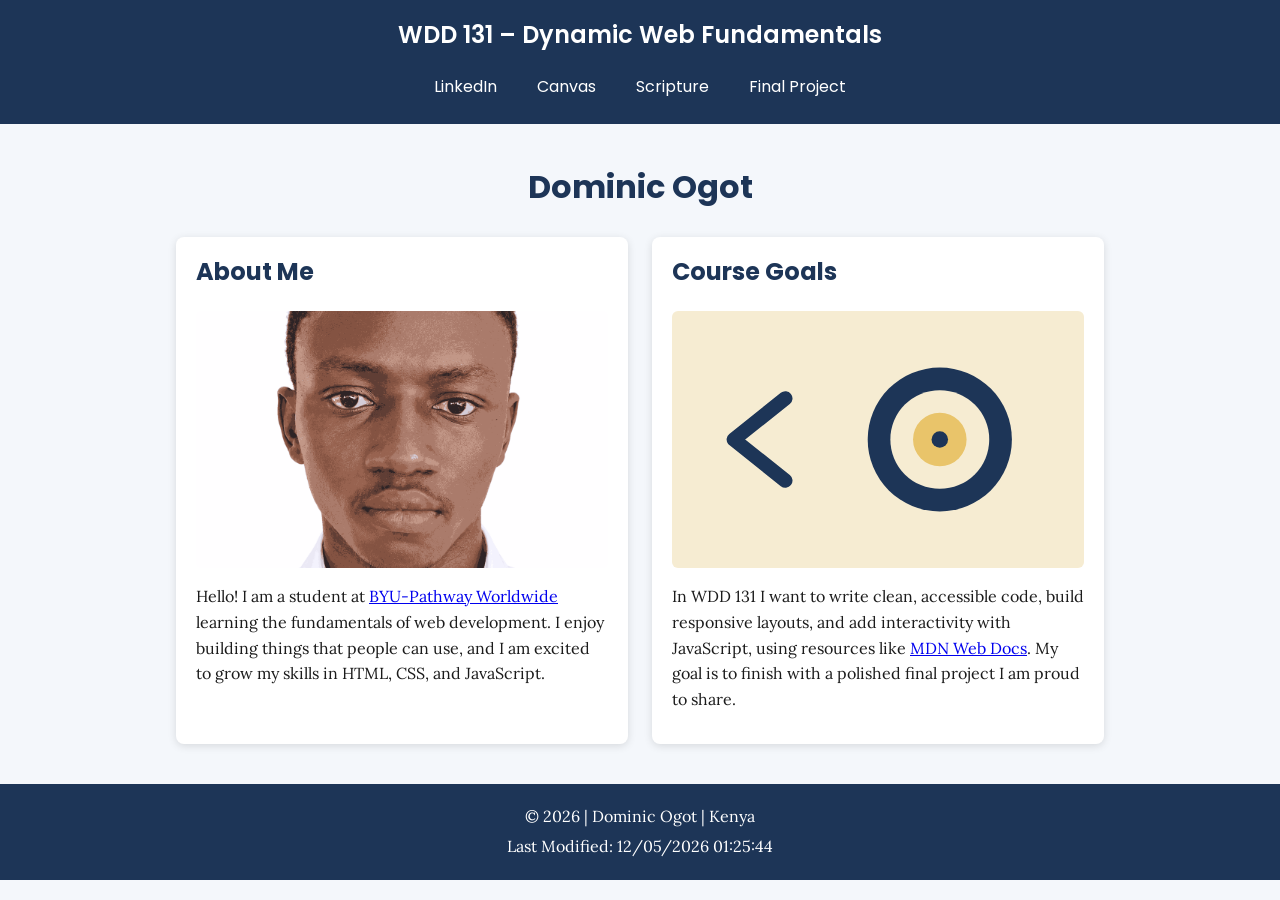
<file: index.html>
<!DOCTYPE html>
<html lang="en">
<head>
    <meta charset="UTF-8">
    <meta name="viewport" content="width=device-width, initial-scale=1.0">
    <title>WDD 131 – Dynamic Web Fundamentals – Dominic Ogot</title>
    <meta name="description" content="WDD 131 – Dynamic Web Fundamentals course landing page by Dominic Ogot. Keywords: HTML, CSS, JavaScript, responsive design, web development portfolio.">
    <meta name="author" content="Dominic Ogot">
    <link rel="preconnect" href="https://fonts.googleapis.com">
    <link rel="preconnect" href="https://fonts.gstatic.com" crossorigin>
    <link href="https://fonts.googleapis.com/css2?family=Poppins:wght@400;600&family=Lora:wght@400;600&display=swap" rel="stylesheet">
    <link rel="stylesheet" href="styles/base.css">
    <script src="scripts/getdates.js" defer></script>
</head>
<body>
    <header>
        <span id="course-title">WDD 131 – Dynamic Web Fundamentals</span>
        <nav>
            <a href="https://www.linkedin.com/in/dominic_ogot" target="_blank" rel="noopener">LinkedIn</a>
            <a href="https://byupw.instructure.com/" target="_blank" rel="noopener">Canvas</a>
            <a href="https://www.churchofjesuschrist.org/study/scriptures/bofm/1-ne/3?lang=eng&amp;id=p7#p7" target="_blank" rel="noopener">Scripture</a>
            <a href="#">Final Project</a>
        </nav>
    </header>

    <main>
        <h1>Dominic Ogot</h1>

        <section class="card">
            <h2>About Me</h2>
            <img src="images/dominic_profile.png" alt="Photo of Dominic Ogot" width="400" height="250">
            <p>Hello! I am a student at
            <a href="https://www.byupathway.org/" target="_blank" rel="noopener">BYU-Pathway Worldwide</a>
            learning the fundamentals of web development. I enjoy building things that people can use, and I am excited to grow my skills in HTML, CSS, and JavaScript.</p>
        </section>

        <section class="card">
            <h2>Course Goals</h2>
            <img src="images/goals.svg" alt="Illustration of code brackets and a target" width="400" height="250">
            <p>In WDD 131 I want to write clean, accessible code, build responsive layouts, and add interactivity with JavaScript, using resources like
            <a href="https://developer.mozilla.org/" target="_blank" rel="noopener">MDN Web Docs</a>.
            My goal is to finish with a polished final project I am proud to share.</p>
        </section>
    </main>

    <footer>
        <p>&copy; <span id="currentyear"></span> | Dominic Ogot | Kenya</p>
        <p id="lastModified"></p>
    </footer>
</body>
</html>
</file>
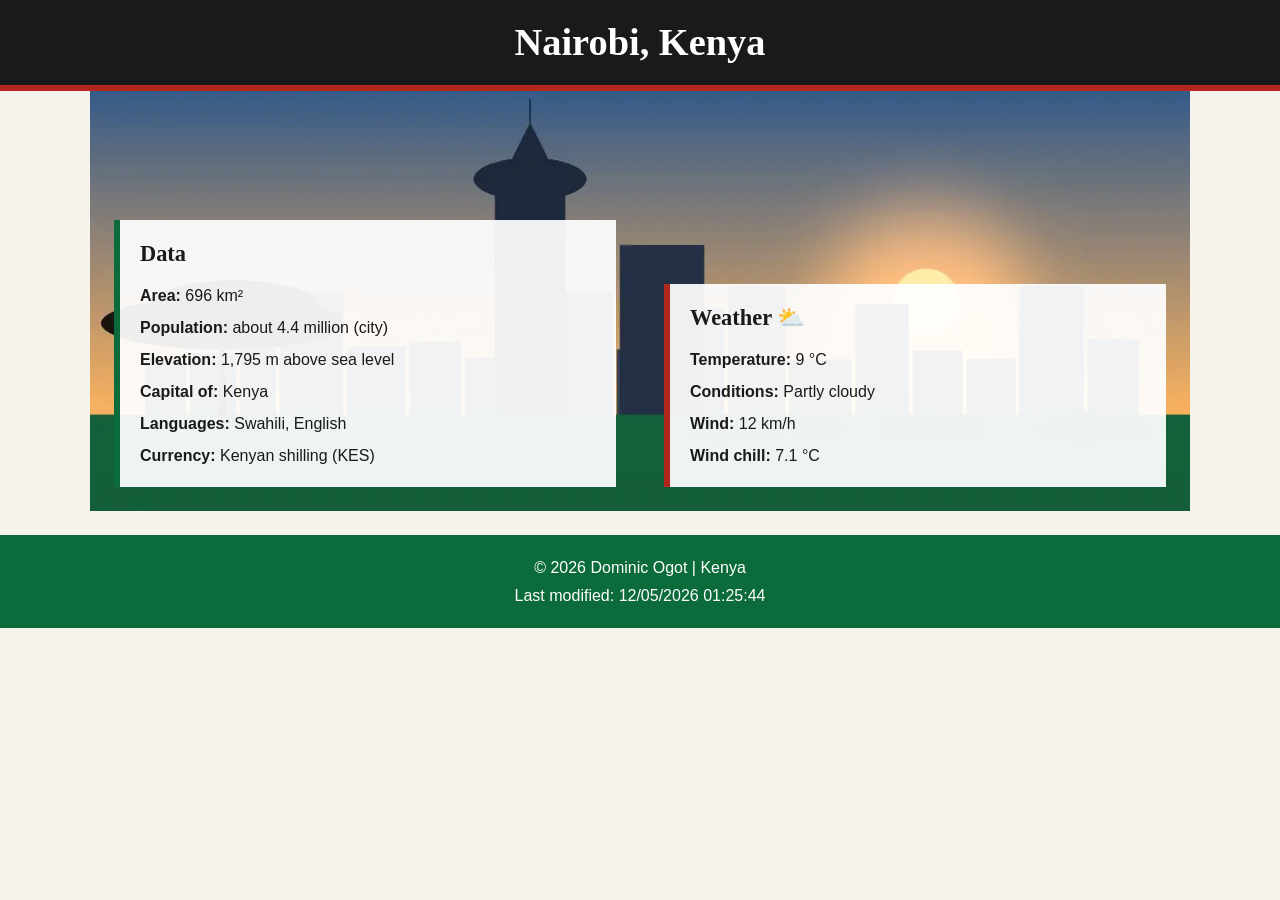
<file: place.html>
<!DOCTYPE html>
<html lang="en">
<head>
  <meta charset="UTF-8">
  <meta name="viewport" content="width=device-width, initial-scale=1.0">
  <meta name="description" content="Discover Nairobi, Kenya: key facts about the capital city, including its population and elevation, plus the current weather conditions.">
  <meta name="author" content="Dominic Ogot">
  <title>Nairobi, Kenya | WDD 131</title>
  <link rel="icon" href="images/weather-icon.svg" type="image/svg+xml">
  <link rel="stylesheet" href="styles/place.css">
  <script src="scripts/place.js" defer></script>
</head>
<body>
  <header>
    <h1>Nairobi, Kenya</h1>
  </header>

  <main>
    <picture class="hero">
      <source media="(min-width: 700px)" srcset="images/nairobi-large.webp" type="image/webp">
      <img src="images/nairobi-small.webp" alt="The Nairobi skyline rising above green parkland" width="640" height="480">
    </picture>

    <section class="data" aria-labelledby="data-heading">
      <h2 id="data-heading">Data</h2>
      <ul>
        <li><strong>Area:</strong> 696 km²</li>
        <li><strong>Population:</strong> about 4.4 million (city)</li>
        <li><strong>Elevation:</strong> 1,795 m above sea level</li>
        <li><strong>Capital of:</strong> Kenya</li>
        <li><strong>Languages:</strong> Swahili, English</li>
        <li><strong>Currency:</strong> Kenyan shilling (KES)</li>
      </ul>
    </section>

    <section class="weather" aria-labelledby="weather-heading">
      <h2 id="weather-heading">Weather</h2>
      <img class="weather-icon" src="images/weather-icon.svg" alt="Partly cloudy" width="48" height="48">
      <ul>
        <li><strong>Temperature:</strong> <span id="temp">9</span> °C</li>
        <li><strong>Conditions:</strong> Partly cloudy</li>
        <li><strong>Wind:</strong> <span id="wind">12</span> km/h</li>
        <li><strong>Wind chill:</strong> <span id="windchill">N/A</span></li>
      </ul>
    </section>
  </main>

  <footer>
    <p>&copy; <span id="currentyear"></span> Dominic Ogot | Kenya</p>
    <p>Last modified: <span id="lastModified"></span></p>
  </footer>
</body>
</html>
</file>
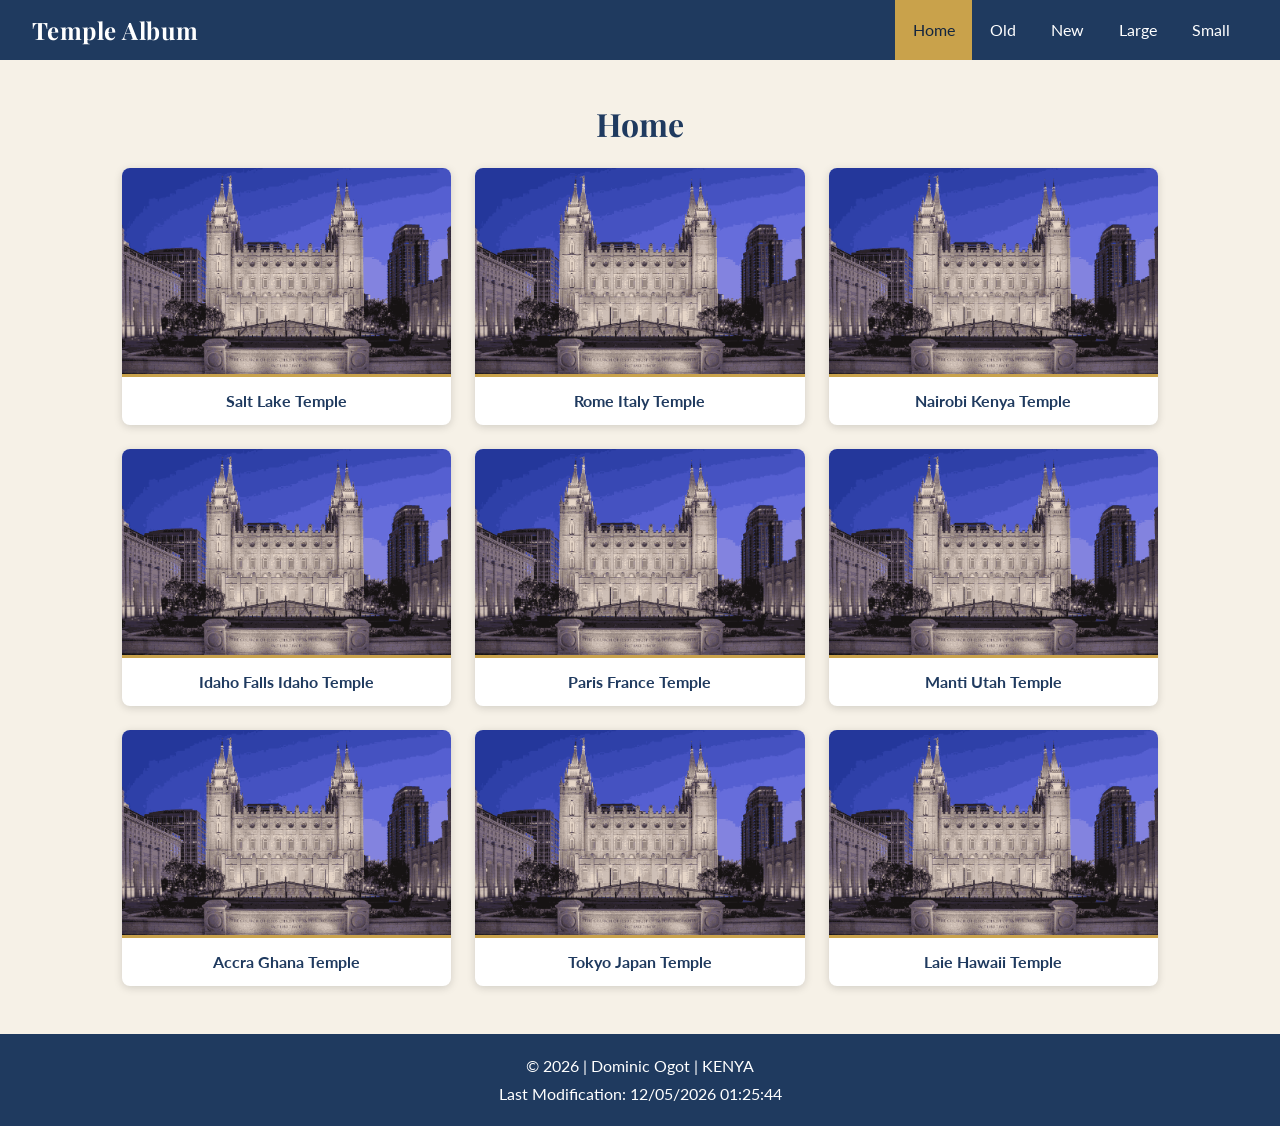
<file: temples.html>
<!DOCTYPE html>
<html lang="en">
<head>
  <meta charset="utf-8">
  <meta name="viewport" content="width=device-width, initial-scale=1">
  <title>Temple Album | WDD 131</title>
  <meta name="description" content="A responsive photo album of temples around the world.">
  <meta name="author" content="Dominic Ogot">

  <link rel="preconnect" href="https://fonts.googleapis.com">
  <link rel="preconnect" href="https://fonts.gstatic.com" crossorigin>
  <link href="https://fonts.googleapis.com/css2?family=Lato:wght@400;700&family=Playfair+Display:wght@600;700&display=swap" rel="stylesheet">


  <link rel="stylesheet" href="styles/temples.css">
  <link rel="stylesheet" href="styles/temples-large.css">

  <script src="scripts/temples.js" defer></script>
</head>
<body>
  <header>
    <div class="header-bar">
      <h2 class="site-title">Temple Album</h2>
      <button id="menu" class="menu-button" type="button" aria-label="Toggle navigation menu" aria-expanded="false" aria-controls="primary-nav">&#9776;</button>
    </div>
    <nav id="primary-nav" aria-label="Main">
      <a href="#" class="active">Home</a>
      <a href="#">Old</a>
      <a href="#">New</a>
      <a href="#">Large</a>
      <a href="#">Small</a>
    </nav>
  </header>

  <main>
    <h1>Home</h1>
    <section class="gallery">
      <figure>
        <img src="images/temple.png" alt="Salt Lake Temple" width="400" height="250">
        <figcaption>Salt Lake Temple</figcaption>
      </figure>
      <figure>
        <img src="images/temple.png" alt="Rome Italy Temple" width="400" height="250" loading="lazy">
        <figcaption>Rome Italy Temple</figcaption>
      </figure>
      <figure>
        <img src="images/temple.png" alt="Nairobi Kenya Temple" width="400" height="250" loading="lazy">
        <figcaption>Nairobi Kenya Temple</figcaption>
      </figure>
      <figure>
        <img src="images/temple.png" alt="Idaho Falls Idaho Temple" width="400" height="250" loading="lazy">
        <figcaption>Idaho Falls Idaho Temple</figcaption>
      </figure>
      <figure>
        <img src="images/temple.png" alt="Paris France Temple" width="400" height="250" loading="lazy">
        <figcaption>Paris France Temple</figcaption>
      </figure>
      <figure>
        <img src="images/temple.png" alt="Manti Utah Temple" width="400" height="250" loading="lazy">
        <figcaption>Manti Utah Temple</figcaption>
      </figure>
      <figure>
        <img src="images/temple.png" alt="Accra Ghana Temple" width="400" height="250" loading="lazy">
        <figcaption>Accra Ghana Temple</figcaption>
      </figure>
      <figure>
        <img src="images/temple.png" alt="Tokyo Japan Temple" width="400" height="250" loading="lazy">
        <figcaption>Tokyo Japan Temple</figcaption>
      </figure>
      <figure>
        <img src="images/temple.png" alt="Laie Hawaii Temple" width="400" height="250" loading="lazy">
        <figcaption>Laie Hawaii Temple</figcaption>
      </figure>
    </section>
  </main>

  <footer>
    <p>&copy; <span id="currentyear"></span> | Dominic Ogot | KENYA</p>
    <p>Last Modification: <span id="lastModified"></span></p>
  </footer>
</body>
</html>
</file>
<file: styles/base.css>
:root {
    --primary: #1d3557;
    --accent: #e9c46a;
    --bg: #f4f7fb;
    --text: #1b1b1b;
    --card-bg: #ffffff;
}

* {
    box-sizing: border-box;
}

body {
    margin: 0;
    font-family: "Lora", serif;
    background-color: var(--bg);
    color: var(--text);
    line-height: 1.6;
}

h1, h2, nav, #course-title {
    font-family: "Poppins", sans-serif;
}

/* Header */
header {
    background-color: var(--primary);
    color: #ffffff;
    padding: 1rem;
    text-align: center;
}

#course-title {
    display: block;
    font-size: 1.5rem;
    font-weight: 600;
    margin-bottom: 0.75rem;
}

/* Navigation (Flex) */
nav {
    display: flex;
    justify-content: center;
    flex-wrap: wrap;
    gap: 0.5rem;
}

nav a {
    color: #ffffff;
    text-decoration: none;
    padding: 0.5rem 1rem;
    border-radius: 4px;
    transition: background-color 0.3s, color 0.3s;
}

nav a:hover,
nav a:focus {
    background-color: var(--accent);
    color: var(--primary);
}

/* Main (limited width, centered, Grid) */
main {
    max-width: 960px;
    margin: 0 auto;
    padding: 1rem;
    display: grid;
    grid-template-columns: 1fr;
    gap: 1.5rem;
}

h1 {
    grid-column: 1 / -1;
    text-align: center;
    color: var(--primary);
    margin-bottom: 0;
}

/* Cards */
.card {
    background-color: var(--card-bg);
    border-radius: 8px;
    padding: 1rem 1.25rem;
    box-shadow: 0 2px 8px rgba(0, 0, 0, 0.12);
}

.card h2 {
    margin-top: 0;
    color: var(--primary);
}

.card img {
    display: block;
    width: 100%;
    height: auto;
    aspect-ratio: 16 / 10;
    object-fit: cover;
    border-radius: 6px;
}

/* Footer */
footer {
    background-color: var(--primary);
    color: #ffffff;
    text-align: center;
    padding: 1rem;
    margin-top: 1.5rem;
}

footer p {
    margin: 0.25rem 0;
}

/* Two columns on wider screens */
@media (min-width: 700px) {
    main {
        grid-template-columns: 1fr 1fr;
    }
}
</file>
<file: styles/place.css>
:root {
  --black: #1a1a1a;
  --red: #b3261e;
  --green: #0b6b3a;
  --white: #ffffff;
  --sand: #f6f3ec;
  --font-head: "Georgia", "Times New Roman", serif;
  --font-body: "Segoe UI", Roboto, Arial, sans-serif;
}

* { box-sizing: border-box; }

body {
  margin: 0;
  font-family: var(--font-body);
  line-height: 1.6;
  color: var(--black);
  background: var(--sand);
}

header {
  background: var(--black);
  border-bottom: 6px solid var(--red);
  padding: 0.75rem 1rem;
}
h1 {
  margin: 0;
  font-family: var(--font-head);
  font-size: 1.8rem;
  color: var(--white);
  text-align: center;
}

.hero img { display: block; width: 100%; height: auto; }

section {
  margin: 1rem;
  padding: 1rem 1.25rem;
  background: var(--white);
  border-left: 6px solid var(--green);
}
.weather { border-left-color: var(--red); }

h2 {
  margin: 0 0 0.5rem;
  font-family: var(--font-head);
  font-size: 1.4rem;
}
ul { margin: 0; padding: 0; list-style: none; }
li { padding: 0.2rem 0; }

.weather-icon { display: block; margin-bottom: 0.5rem; }

footer {
  margin-top: 1.5rem;
  padding: 1rem;
  text-align: center;
  background: var(--green);
  color: var(--white);
}
footer p { margin: 0.2rem 0; }

/* Wide view: cards overlap the hero, emoji replaces the SVG */
@media (min-width: 700px) {
  main {
    position: relative;
    max-width: 1100px;
    margin: 0 auto;
    display: grid;
    grid-template-columns: 1fr 1fr;
  }
  .hero { grid-column: 1 / -1; grid-row: 1; }
  .hero img { height: 420px; object-fit: cover; }

  .data, .weather {
    grid-row: 1;
    align-self: end;
    margin: 0 1.5rem 1.5rem;
    background: rgba(255, 255, 255, 0.93);
  }
  .data { grid-column: 1; }
  .weather { grid-column: 2; }

  .weather-icon { display: none; }
  .weather h2::after { content: " ⛅"; }
  h1 { font-size: 2.4rem; }
}
</file>
<file: styles/temples.css>
:root {
  --bg: #f6f1e7;
  --ink: #2b2a33;
  --primary: #1f3a5f;
  --primary-dark: #14263f;
  --accent: #c9a24b;
  --card: #ffffff;
  --heading-font: "Playfair Display", Georgia, serif;
  --body-font: "Lato", Arial, sans-serif;
}

* { box-sizing: border-box; }

body {
  margin: 0;
  background: var(--bg);
  color: var(--ink);
  font-family: var(--body-font);
  line-height: 1.5;
}

header {
  background: var(--primary);
  color: #fff;
}

.header-bar {
  display: flex;
  justify-content: space-between;
  align-items: center;
  padding: 0.75rem 1rem;
}

.site-title {
  margin: 0;
  font-family: var(--heading-font);
  font-size: 1.5rem;
  letter-spacing: 0.02em;
}

.menu-button {
  background: none;
  border: 2px solid var(--accent);
  border-radius: 6px;
  color: #fff;
  font-size: 1.5rem;
  line-height: 1;
  padding: 0.25rem 0.6rem;
  cursor: pointer;
}
.menu-button:hover,
.menu-button:focus-visible {
  background: var(--accent);
  color: var(--primary-dark);
}

nav {
  display: none;           
  flex-direction: column;  
  background: var(--primary-dark);
}
nav.open { display: flex; }

nav a {
  color: #fff;
  text-decoration: none;
  padding: 0.85rem 1rem;
  border-top: 1px solid rgba(255, 255, 255, 0.15);
  transition: background-color 0.2s, color 0.2s;
}
nav a:hover,
nav a:focus-visible,
nav a.active {
  background: var(--accent);
  color: var(--primary-dark);
}


main {
  max-width: 1100px;
  margin: 0 auto;
  padding: 1rem;
}

h1 {
  font-family: var(--heading-font);
  color: var(--primary);
  text-align: center;
  margin: 1rem 0 1.25rem;
}

.gallery {
  display: grid;
  grid-template-columns: 1fr;   
  gap: 1.25rem;
}

figure {
  margin: 0;
  background: var(--card);
  border-radius: 8px;
  overflow: hidden;
  box-shadow: 0 2px 8px rgba(0, 0, 0, 0.15);
  transition: transform 0.2s, box-shadow 0.2s;
}
figure:hover {
  transform: translateY(-3px);
  box-shadow: 0 6px 14px rgba(0, 0, 0, 0.2);
}

figure img {
  display: block;
  width: 100%;
  height: auto;
  aspect-ratio: 16 / 10;   
  object-fit: cover;
}

figcaption {
  padding: 0.75rem 1rem;
  text-align: center;
  font-weight: 700;
  color: var(--primary);
  border-top: 3px solid var(--accent);
}


footer {
  background: var(--primary);
  color: #fff;
  text-align: center;
  padding: 1rem;
  margin-top: 1.5rem;
}
footer p { margin: 0.25rem 0; }

@media (prefers-reduced-motion: reduce) {
  figure,
  nav a {
    transition: none;
  }
  figure:hover {
    transform: none;
  }
}
</file>
<file: styles/temples-large.css>
/* Larger view overrides */
@media (min-width: 700px) {
  header {
    display: flex;
    justify-content: space-between;
    align-items: center;
    padding: 0 2rem;
  }

  .menu-button { display: none; }   

  nav {
    display: flex;                  
    flex-direction: row;
    background: none;
  }
  nav a {
    border-top: none;
    padding: 1.1rem 1.1rem;
  }

  .header-bar { padding: 0.75rem 0; }

  .gallery {
    grid-template-columns: repeat(auto-fit, minmax(280px, 1fr));
    gap: 1.5rem;
  }

  main { padding: 1.5rem 2rem; }
}
</file>
